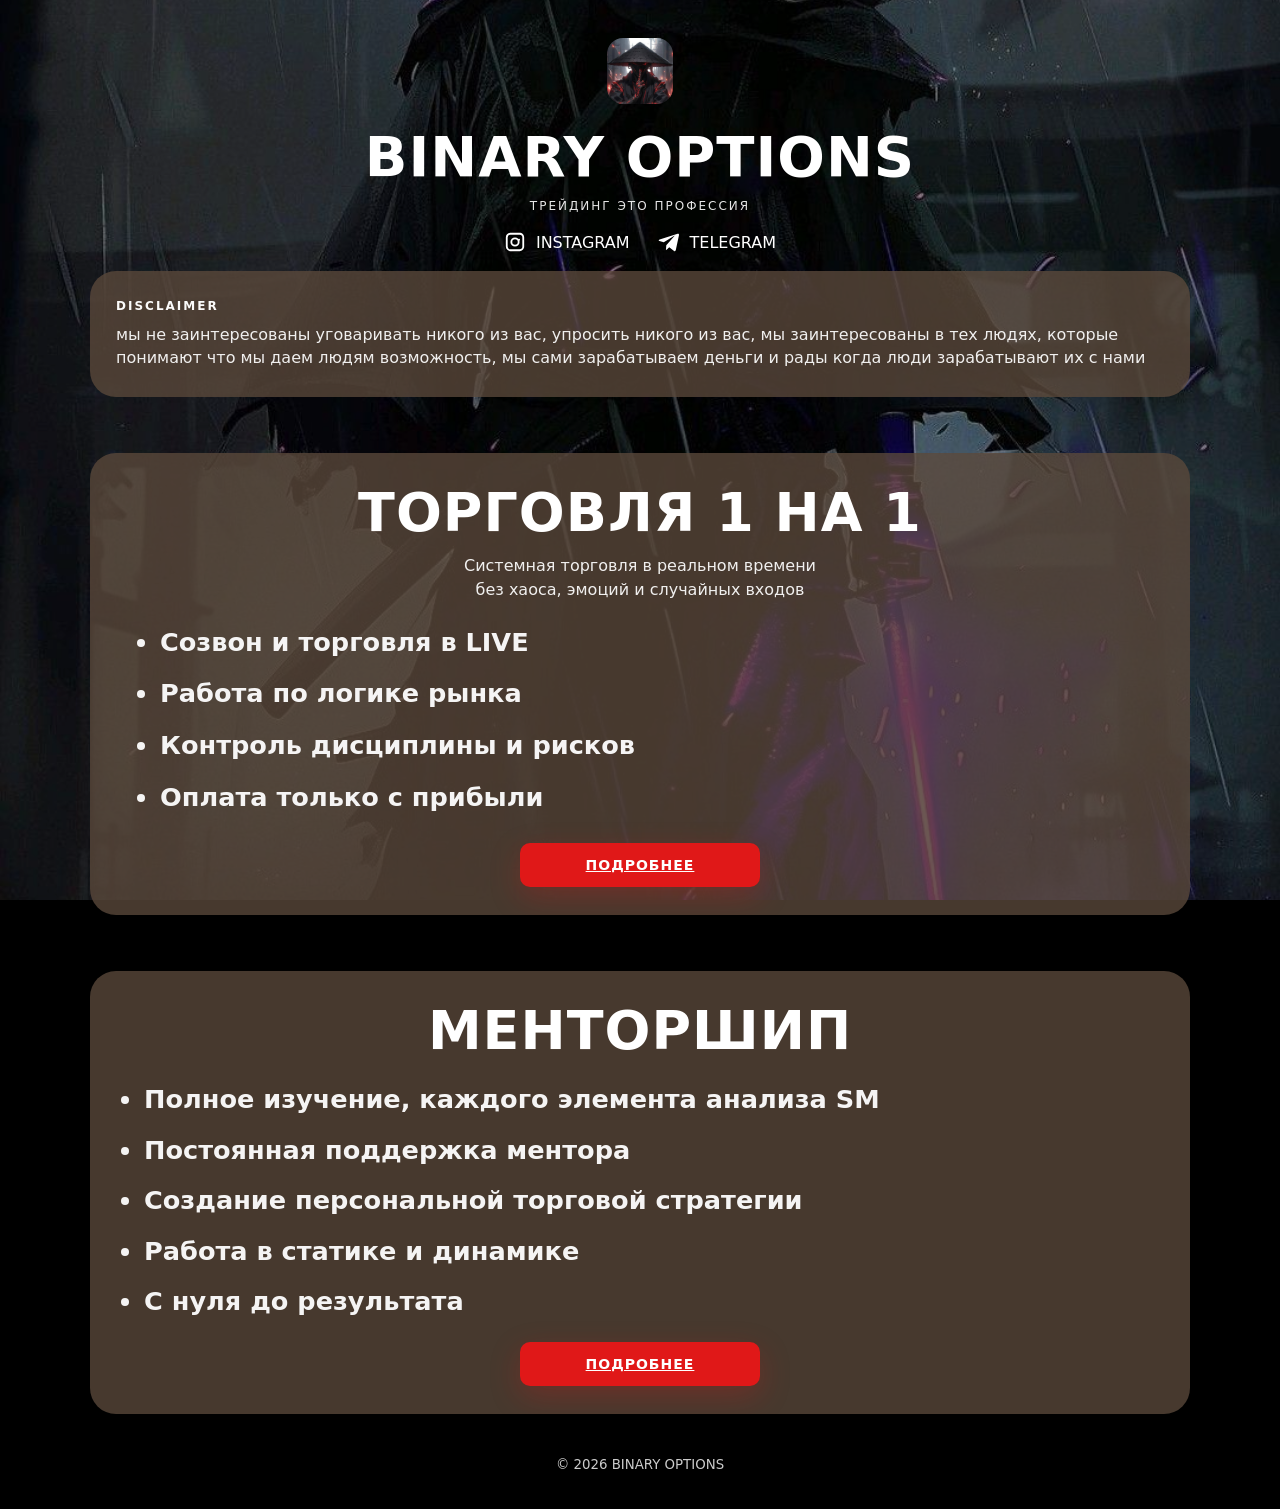
<file: index.html>
<!-- =========================
  index.html (UPDATED FULL)
  - Centered QUANTUM "Подробнее" button
  - Added carousel to DETAILS: CHAT
========================= -->
<!doctype html>
<html lang="uk">
  <head>
    <meta charset="UTF-8" />
    <meta name="viewport" content="width=device-width, initial-scale=1.0" />
    <title>BINARY OPTIONS</title>
    <meta name="description" content="SK-FX PREDATORS — трейдинг це професія" />
    <link rel="stylesheet" href="styles.css" />
  </head>

  <body>
    <header class="hero" id="top">
      <div class="hero__top">
        <img class="hero__logo" src="assets/logo.jpg" alt="SK-FX logo" />
        <h1 class="hero__title">BINARY OPTIONS</h1>
        <p class="hero__subtitle">ТРЕЙДИНГ ЭТО ПРОФЕССИЯ</p>

        <nav class="hero__links hero__links--social" aria-label="Social links">
          <a class="social-link" href="https://www.instagram.com/jeys.voker?igsh=M3Z0cDBpdm1xYWZh&utm_source=qr" target="_blank" rel="noopener">
            <img src="assets/icons/instagram.svg" alt="Instagram" />
            <span>INSTAGRAM</span>
          </a>

          <a class="social-link" href="https://t.me/+e7nj0_Sm2uExZWIy" target="_blank" rel="noopener">
            <img src="assets/icons/telegram.svg" alt="Telegram" />
            <span>TELEGRAM</span>
          </a>
        </nav>
      </div>

      <!-- DISCLAIMER -->
      <section class="card card--disclaimer" aria-label="Disclaimer">
        <div class="card__body">
          <div class="card__kicker">DISCLAIMER</div>
          <p class="card__text">
            мы не заинтересованы уговаривать никого из вас, упросить никого из вас, мы заинтересованы в тех людях,
            которые понимают что мы даем людям возможность, мы сами зарабатываем деньги и рады когда люди зарабатывают их с нами
          </p>
        </div>
      </section>
    </header>

    <main class="page">
      <!-- HOME -->
      <section class="section" id="home" aria-label="Головна">
        <!-- 2) LIVE ТОРГОВЛЯ 1 НА 1 -->
        <article class="card card--big card--live" aria-label="LIVE Торговля 1 на 1">
          <div class="card__body">
            <h2 class="card__title">ТОРГОВЛЯ 1 НА 1</h2>

            <p class="card__text">
              Системная торговля в реальном времени<br />
              без хаоса, эмоций и случайных входов
            </p>

            <ul class="bullets">
              <li>Созвон и торговля в LIVE</li>
              <li>Работа по логике рынка</li>
              <li>Контроль дисциплины и рисков</li>
              <li>Оплата только с прибыли</li>
            </ul>

            <div class="cta-row cta-row--center">
              <a class="btn btn--primary" href="details-live.html">Подробнее</a>
            </div>
          </div>
        </article>

        <!-- 3) Менторшип -->
<article class="card card--big card--mentor" aria-label="Менторшип">
          <div class="card__body">
            <h2 class="card__title">МЕНТОРШИП</h2>

            <ul class="bullets">
              <li>Полное изучение, каждого элемента анализа SM</li>
              <li>Постоянная поддержка ментора</li>
              <li>Создание персональной торговой стратегии</li>
              <li>Работа в статике и динамике</li>
              <li>С нуля до результата</li>
            </ul>

            <div class="cta-row cta-row--center">
              <a class="btn btn--primary" href="details-mentor.html">Подробнее</a>
            </div>
          </div>
        </article>

</section>

      <!-- Details were moved to separate pages: details-chat.html, details-mentor.html, details-quantum.html -->

      <footer class="footer">
        <small>© <span id="year"></span> BINARY OPTIONS</small>
      </footer>
    </main>

    <script src="script.js"></script>
  </body>
</html>
</file>
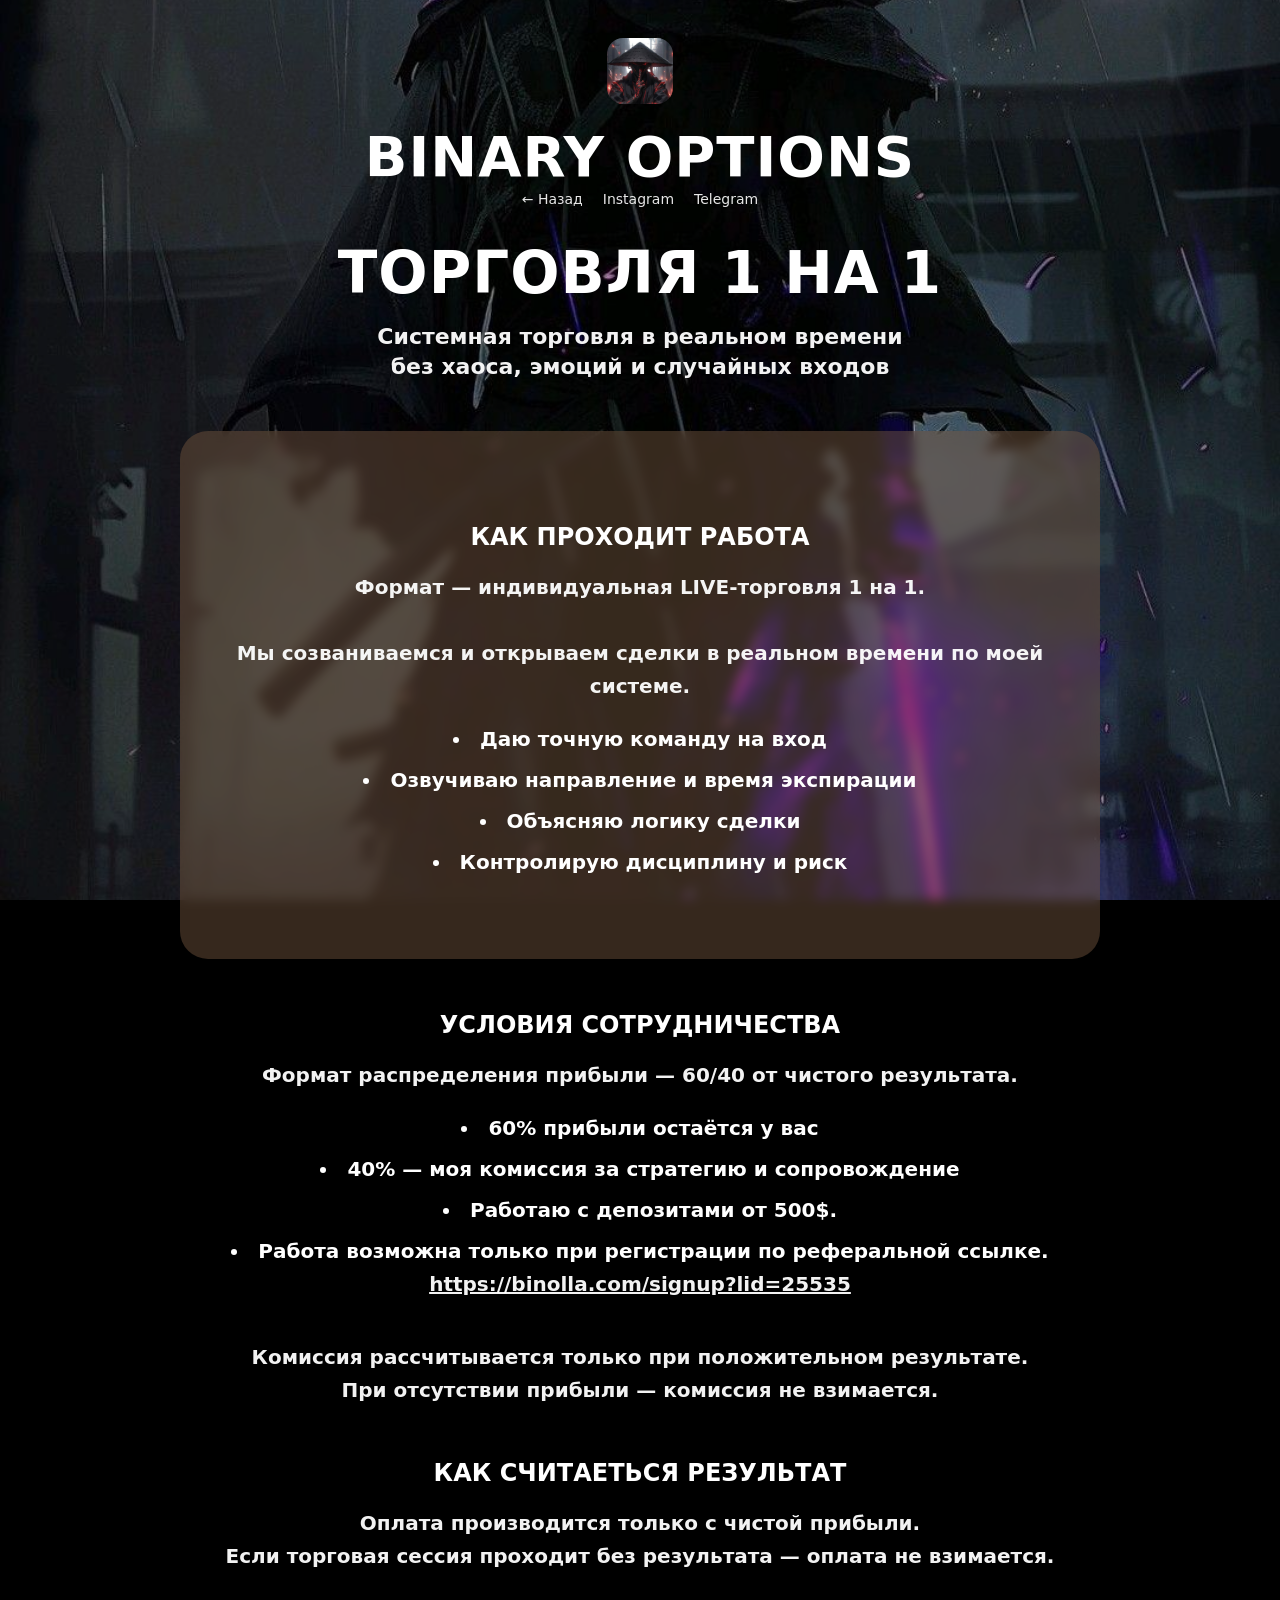
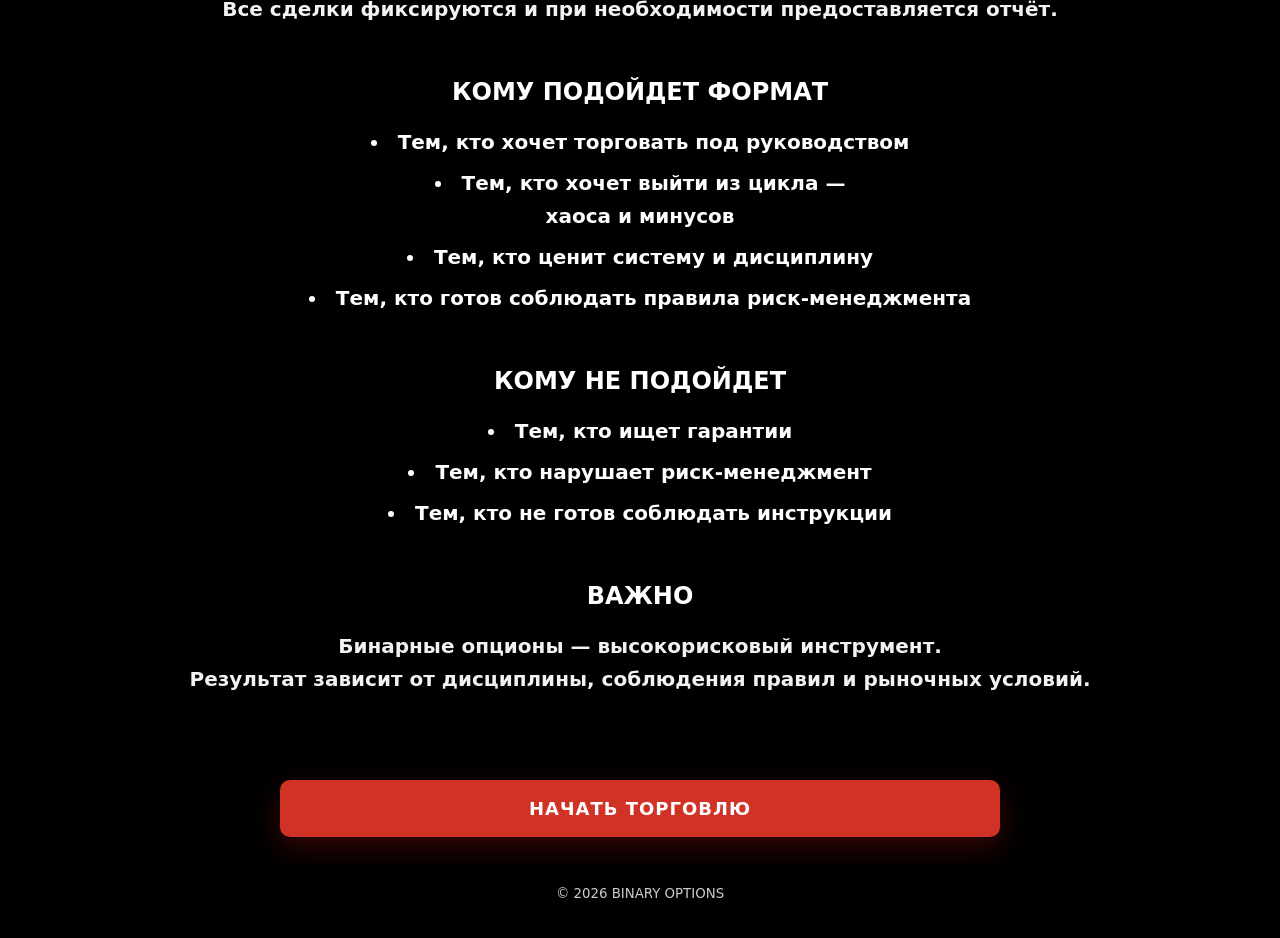
<file: details-live.html>
<!doctype html>
<html lang="uk">
  <head>
    <meta charset="UTF-8" />
    <meta name="viewport" content="width=device-width, initial-scale=1.0" />
    <title>LIVE ТОРГОВЛЯ 1 НА 1 — BINARY OPTIONS</title>
    <meta name="description" content="SK-FX PREDATORS — LIVE торговля 1 на 1" />
    <link rel="stylesheet" href="styles.css" />
  </head>

  <body>
    <header class="hero hero--detail-tight" id="top">
      <!-- Match the header layout of the Mentor page -->
      <div class="hero__top">
        <img class="hero__logo" src="assets/logo.jpg" alt="SK-FX logo" />
        <h1 class="hero__title">BINARY OPTIONS</h1>

        <nav class="hero__links" aria-label="Navigation links">
          <a class="link" href="index.html#home">← Назад</a>
          <a
            class="link"
            href="https://www.instagram.com/jeys.voker?igsh=M3Z0cDBpdm1xYWZh&utm_source=qr"
            target="_blank"
            rel="noopener"
            >Instagram</a
          >
          <a class="link" href="https://t.me/+e7nj0_Sm2uExZWIy" target="_blank" rel="noopener">Telegram</a>
        </nav>
      </div>
    </header>

    <main class="page page--detail-tight">
      <section class="section" aria-label="Деталі: LIVE торговля 1 на 1">
        <article class="card card--live card--big card--transparent">
          <div class="card__body card__body--center">
            <h2 class="screen-title">ТОРГОВЛЯ 1 НА 1</h2>

            <p class="screen-subtitle">
              Системная торговля в реальном времени<br />
              без хаоса, эмоций и случайных входов
            </p>

            <div class="details-box" aria-label="Как проходит работа">
              <h3 class="details-h nowrap">КАК ПРОХОДИТ РАБОТА</h3>
              <p class="details-text">
                Формат — индивидуальная LIVE-торговля 1 на 1.<br /><br />
                Мы созваниваемся и открываем сделки в реальном времени по моей системе.
              </p>
              <ul class="plain-list">
                <li class="nowrap">Даю точную команду на вход</li>
                <li>Озвучиваю направление и время экспирации</li>
                <li>Объясняю логику сделки</li>
                <li class="nowrap">Контролирую дисциплину и риск</li>
              </ul>
            </div>

            <hr class="details-hr" />

            <h3 class="details-h">УСЛОВИЯ СОТРУДНИЧЕСТВА</h3>
            <p class="details-text">
              Формат распределения прибыли — 60/40 от чистого результата.
            </p>
            <ul class="plain-list">
              <li>60% прибыли остаётся у вас</li>
              <li>40% — моя комиссия за стратегию и сопровождение</li>
              <li>Работаю с депозитами от 500$.</li>
              <li>
                Работа возможна только при регистрации по реферальной ссылке.
                <a href="https://binolla.com/signup?lid=25535" target="_blank" rel="noopener">https://binolla.com/signup?lid=25535</a>
              </li>
            </ul>
            <p class="details-text">
              Комиссия рассчитывается только при положительном результате.<br />
              При отсутствии прибыли — комиссия не взимается.
            </p>

            <hr class="details-hr" />

            <h3 class="details-h">КАК СЧИТАЕТЬСЯ РЕЗУЛЬТАТ</h3>
            <p class="details-text">
              Оплата производится только с чистой прибыли.<br />
              Если торговая сессия проходит без результата — оплата не взимается.
            </p>
            <p class="details-text">
              Все сделки фиксируются и при необходимости предоставляется отчёт.
            </p>

            <hr class="details-hr" />

            <h3 class="details-h">КОМУ ПОДОЙДЕТ ФОРМАТ</h3>
            <ul class="plain-list">
              <li>Тем, кто хочет торговать под руководством</li>
              <li>Тем, кто хочет выйти из цикла —<br />
                хаоса и минусов</li>
              <li>Тем, кто ценит систему и дисциплину</li>
              <li>Тем, кто готов соблюдать правила риск-менеджмента</li>
            </ul>

            <hr class="details-hr" />

            <h3 class="details-h">КОМУ НЕ ПОДОЙДЕТ</h3>
            <ul class="plain-list">
              <li>Тем, кто ищет гарантии</li>
              <li>Тем, кто нарушает риск-менеджмент</li>
              <li>Тем, кто не готов соблюдать инструкции</li>
            </ul>

            <hr class="details-hr" />

            <h3 class="details-h">ВАЖНО</h3>
            <p class="details-text">
              Бинарные опционы — высокорисковый инструмент.<br />
              Результат зависит от дисциплины, соблюдения правил и рыночных условий.
            </p>

          
            <div class="cta-row cta-row--split">
              <a class="btn btn--primary btn--join" href="https://t.me/AnastasiyaMilti" target="_blank" rel="noopener">НАЧАТЬ ТОРГОВЛЮ</a>
            </div>

          </div>
        </article>
      </section>

      <footer class="footer">
        <small>© <span id="year"></span> BINARY OPTIONS</small>
      </footer>
    </main>

    <script src="script.js"></script>
  </body>
</html>
</file>
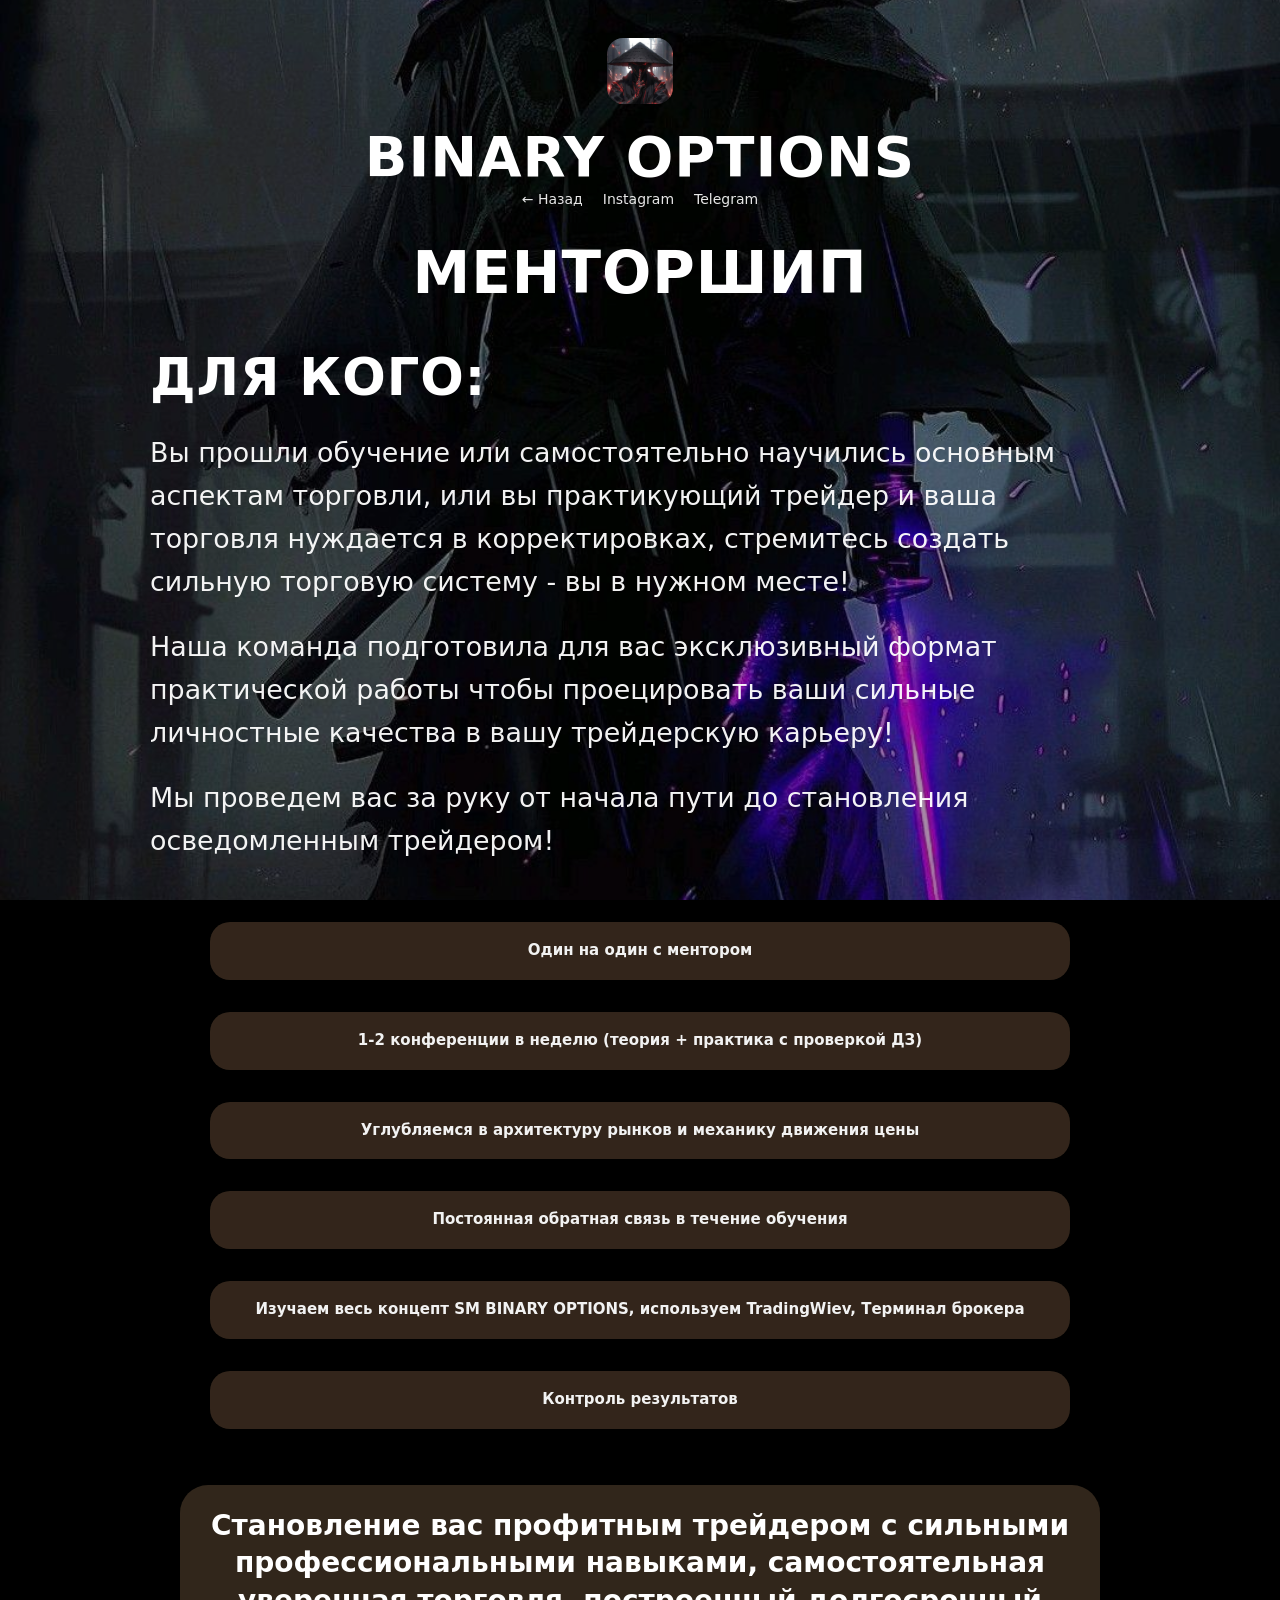
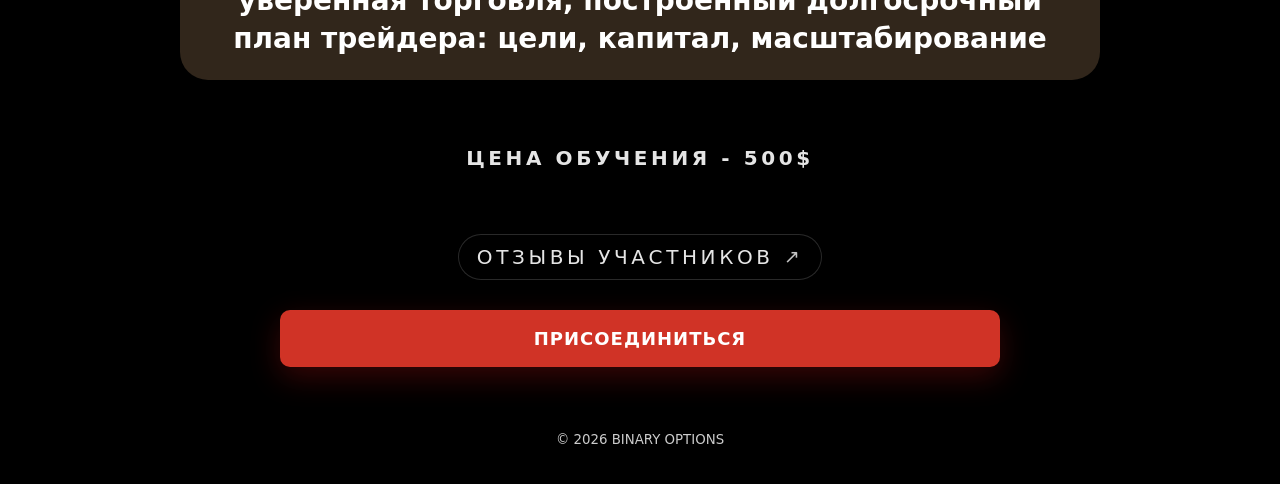
<file: details-mentor.html>
<!doctype html>
<html lang="uk">
  <head>
    <meta charset="UTF-8" />
    <meta name="viewport" content="width=device-width, initial-scale=1.0" />
    <title>МЕНТОРШИП — BINARY OPTIONS</title>
    <meta name="description" content="SK-FX PREDATORS — Менторшип" />
    <link rel="stylesheet" href="styles.css" />
  </head>

  <body>
    <header class="hero hero--detail-tight" id="top">
      <div class="hero__top">
        <img class="hero__logo" src="assets/logo.jpg" alt="SK-FX logo" />
        <h1 class="hero__title">BINARY OPTIONS</h1>

        <nav class="hero__links" aria-label="Navigation links">
          <a class="link" href="index.html#home">← Назад</a>
          <a class="link" href="https://www.instagram.com/jeys.voker?igsh=M3Z0cDBpdm1xYWZh&utm_source=qr" target="_blank" rel="noopener">Instagram</a>
          <a class="link" href="https://t.me/+e7nj0_Sm2uExZWIy" target="_blank" rel="noopener">Telegram</a>
        </nav>
      </div>
    </header>

    <main class="page page--detail-tight">
      <section class="section" aria-label="Деталі: Менторшип">
        <article class="card card--big card--transparent">
          <div class="card__body card__body--center">
            <h2 class="screen-title screen-title--mentor">МЕНТОРШИП</h2>

            <h3 class="q-head">ДЛЯ КОГО:</h3>
            <p class="q-paragraph">
              Вы прошли обучение или самостоятельно научились основным аспектам торговли, или вы
              практикующий трейдер и ваша торговля нуждается в корректировках, стремитесь создать
              сильную торговую систему - вы в нужном месте!
            </p>

            <p class="q-paragraph">
              Наша команда подготовила для вас эксклюзивный формат практической работы чтобы
              проецировать ваши сильные личностные качества в вашу трейдерскую карьеру!
            </p>

            <p class="q-paragraph">
              Мы проведем вас за руку от начала пути до становления осведомленным трейдером!
            </p>

            <div class="stack stack--loose">
              <div class="pill pill--center pill--wide">Один на один с ментором</div>

              <div class="pill pill--center pill--wide">
                1-2 конференции в неделю (теория + практика с проверкой ДЗ)<br />
              </div>

              <div class="pill pill--center pill--wide">
                Углубляемся в архитектуру рынков и механику движения цены<br />
              </div>

              <div class="pill pill--center pill--wide">
                Постоянная обратная связь в течение обучения<br />
              </div>

              <div class="pill pill--center pill--wide">
                Изучаем весь концепт SM BINARY OPTIONS, используем TradingWiev, Терминал брокера<br />
              </div>

              <div class="pill pill--center pill--wide">Контроль результатов</div>
            </div>

            <div class="big-block">
              Становление вас профитным трейдером с сильными профессиональными навыками, самостоятельная уверенная торговля, построенный долгосрочный план трейдера: цели, капитал, масштабирование<br />
            </div>

            
            <div class="reviews-title reviews-title--link price-block">
              ЦЕНА ОБУЧЕНИЯ - 500$
            </div>

            <div class="reviews-block">
            <a
              class="reviews-title reviews-title--link"
              href="https://t.me/reviews_binary"
              target="_blank"
              rel="noopener"
              aria-label="Перейти в Telegram-канал з відгуками"
            >
              ОТЗЫВЫ УЧАСТНИКОВ
              <span class="reviews-title__icon" aria-hidden="true">↗</span>
            </a>

              

            <div class="cta-row cta-row--split">
              <a class="btn btn--primary btn--join" href="https://t.me/AnastasiyaMilti" target="_blank" rel="noopener">ПРИСОЕДИНИТЬСЯ</a>
            </div>
          </div>
        </article>
      </section>

      <footer class="footer">
        <small>© <span id="year"></span> BINARY OPTIONS</small>
      </footer>
    </main>

    <script src="script.js"></script>
  </body>
</html>
</file>
<file: styles.css>
/* =========================
  styles.css (UPDATED FULL)
  - Kept your existing styles
  - Added QUANTUM home card + QUANTUM details styles
  - Added cta-row--left
========================= */

/* -----------------------------
   Base
------------------------------ */
* { box-sizing: border-box; }
html, body { height: 100%; }
body {
  margin: 0;
  font-family: system-ui, -apple-system, Segoe UI, Roboto, Arial, sans-serif;
  color: #fff;
  background: #000;
  overflow-x: hidden;
}

/* Background image + dim overlay */
body::before{
  content:"";
  position: fixed;
  inset: 0;
  background: url("assets/bg.jpg") center/cover no-repeat;
  z-index: -2;
}
body::after{
  content:"";
  position: fixed;
  inset: 0;
  background: rgba(0,0,0,0.35); /* затемнення */
  z-index: -1;
}

/* -----------------------------
   Layout
------------------------------ */
.page{
  padding: 18px 16px 28px;
}

.section{
  max-width: 1100px;
  margin: 0 auto;
}

.hero{
  padding: 28px 16px 0;
}

.hero__top{
  max-width: 1100px;
  margin: 0 auto;
  text-align: center;
  padding-top: 10px;
}

.hero__logo{
  width: 66px;
  height: 66px;
  border-radius: 16px;
  object-fit: cover;
  margin-bottom: 10px;
}

.hero__title{
  margin: 6px 0 0;
  font-size: clamp(32px, 5vw, 56px);
  font-weight: 800;
  letter-spacing: 1px;
}

.hero__subtitle{
  margin: 10px 0 14px;
  opacity: 0.9;
  letter-spacing: 2px;
  font-size: 12px;
}

.hero__links{
  display: inline-flex;
  gap: 20px;
  justify-content: center;
  align-items: center;
  margin-bottom: 8px;
}

/* Detail pages: add more space between the nav row and the card title,
   to match the spacing between the brown pills/frames in the content. */
.hero__links:not(.hero__links--social){
  margin-bottom: 38px;
}

/* Tight detail header/content spacing (LIVE + MENTOR pages)
   - Make the gap under "Назад / Instagram / Telegram" match the gap between the brown blocks. */
.hero--detail-tight .hero__links{
  margin-bottom: 32px;
}

.page--detail-tight{
  padding-top: 0;
}

.page--detail-tight .card{
  margin-top: 0;
}

.page--detail-tight .card__body{
  padding-top: 0;
}

.page--detail-tight .screen-title{
  margin-top: 0;
}

.link{
  color: rgba(255,255,255,0.9);
  text-decoration: none;
  font-size: 14px;
}
.link:hover{ text-decoration: underline; }

/* -----------------------------
   Cards
------------------------------ */
.card{
  background: rgba(92, 74, 60, 0.78);
  border-radius: 26px;
  overflow: hidden;
  margin: 16px auto;
}

.card--big{
  width: 100%;
  padding: 0;
}

.card__body{
  padding: 28px 26px;
}

.card__body--center{
  text-align: center;
}

.card__kicker{
  font-size: 12px;
  letter-spacing: 2px;
  opacity: 0.85;
  margin-bottom: 10px;
  text-transform: uppercase;
}

/* DISCLAIMER title: slightly bolder so it's readable */
.card--disclaimer .card__kicker{
  font-weight: 750;
  opacity: 0.98;
}

.card__title{
  margin: 0;
  font-weight: 900;
  font-size: clamp(30px, 4.6vw, 54px);
  letter-spacing: 1px;
}

.card__lead{
  margin: 10px 0 10px;
  opacity: 0.92;
}

.card__text{
  margin: 10px 0 0;
  opacity: 0.92;
  line-height: 1.45;
}

/* Home (LIVE 1:1) subtitle: keep exactly 2 lines on phones (one line per <br>) */
@media (max-width: 420px){
  #home .card--live .card__text{
    font-size: 14px;
    line-height: 1.35;
  }
}

.card__text--center{
  max-width: 720px;
  margin-left: auto;
  margin-right: auto;
}

.card--disclaimer{
  max-width: 1100px;
}

.card--mentor .card__body{
  text-align: center;
}

/* -----------------------------
   Bullets (mentor card on home)
------------------------------ */
.bullets{
  list-style: none;
  padding: 0;
  margin: 18px auto 0;
  max-width: 900px;
  text-align: center;
  line-height: 1.55;
  font-size: clamp(16px, 2vw, 26px);
  font-weight: 650;
  opacity: 0.95;
}
.bullets li{
  margin: 10px 0;
}
.bullets li::before{
  content: "• ";
}

/* -----------------------------
   QUANTUM (HOME card)
------------------------------ */
.card--quantum .card__body{
  text-align: left;
}

.quantum__title{
  margin: 0;
  font-weight: 900;
  font-size: clamp(34px, 5vw, 66px);
  letter-spacing: 1px;
  text-align: center;
}

.quantum__subtitle{
  margin: 10px 0 18px;
  opacity: 0.92;
  text-align: left;
  font-size: clamp(18px, 2.2vw, 28px);
  font-weight: 650;
}

.quantum__list{
  list-style: none;
  padding: 0;
  margin: 0;
  font-size: clamp(16px, 2vw, 26px);
  font-weight: 650;
  line-height: 1.55;
  opacity: 0.95;
}

.quantum__list li{
  margin: 10px 0;
  display: flex;
  gap: 10px;
}
.quantum__list li::before{
  content: "■";
  opacity: 0.9;
  flex: 0 0 auto;
  transform: translateY(2px);
}

/* -----------------------------
   Pills / Stack (details)
------------------------------ */
.stack{
  display: grid;
  gap: 14px;
  margin-top: 18px;
}

.stack--loose{
  gap: 16px;
}

.pill{
  background: rgba(0,0,0,0.45);
  border-radius: 22px;
  padding: 18px 18px;
  line-height: 1.35;
  text-align: center;
  opacity: 0.95;
}

.pill--wide{
  width: min(860px, 100%);
  margin: 0 auto;
  font-size: clamp(18px, 2.2vw, 26px);
  font-weight: 650;
}

.pill--center{
  text-align: center;
}

/* -----------------------------
   Big separation blocks (mentor details)
------------------------------ */
.big-block{
  width: min(920px, 100%);
  margin: 18px auto 0;
  padding: 22px 18px;
  background: rgba(0,0,0,0.45);
  border-radius: 26px;
  font-size: clamp(18px, 2.2vw, 28px);
  line-height: 1.35;
  font-weight: 650;
}

.reviews-block{
  width: min(920px, 100%);
  margin: 18px auto 0;
  padding: 18px 16px 16px;
  border-radius: 26px;
  background: rgba(0,0,0,0.18);
}

.reviews-title{
  font-size: 20px;
  letter-spacing: 1px;
  opacity: 0.9;
  margin: 6px 0 12px;
  text-transform: uppercase;
}

/* QUANTUM: make reviews title boxed like screenshot */
.reviews-title--boxed{
  display: inline-block;
  padding: 10px 16px;
  border: 2px solid rgba(255,255,255,0.8);
  border-radius: 0;
  opacity: 0.95;
}

/* QUANTUM: slightly lighter reviews area */
.reviews-block--lite{
  background: rgba(0,0,0,0.10);
}

/* -----------------------------
   Story carousel
------------------------------ */
.story{
  position: relative;
  width: 100%;
}

.story__viewport{
  width: 100%;
  overflow: hidden;
  border-radius: 18px;
  background: rgba(0,0,0,0.35);
}

.story__track{
  display: flex;
  gap: 0;
  transition: transform 300ms ease;
  will-change: transform;
}

.story__slide{
  min-width: 100%;
  height: 380px;
  object-fit: contain;
  background: rgba(0,0,0,0.55);
}

.story__nav{
  position: absolute;
  top: 50%;
  transform: translateY(-50%);
  border: 0;
  width: 44px;
  height: 44px;
  border-radius: 999px;
  background: rgba(0,0,0,0.45);
  color: #fff;
  font-size: 26px;
  cursor: pointer;
  z-index: 2;
}
.story__nav:hover{ background: rgba(0,0,0,0.6); }
.story__nav--prev{ left: 10px; }
.story__nav--next{ right: 10px; }

.story__dots{
  display: flex;
  justify-content: center;
  gap: 8px;
  margin-top: 10px;
}
.story__dot{
  width: 8px;
  height: 8px;
  border-radius: 999px;
  background: rgba(255,255,255,0.35);
}
.story__dot.is-active{
  background: rgba(255,255,255,0.95);
}

/* -----------------------------
   Buttons / CTA
------------------------------ */
.cta-row{
  display: flex;
  justify-content: center;
  margin-top: 18px;
  gap: 12px;
  flex-wrap: wrap;
}

.cta-row--center{
  justify-content: center;
}

.cta-row--split{
  justify-content: center;
  gap: 14px;
}

/* NEW: left aligned CTA row (Quantum home screenshot button on left) */
.cta-row--left{
  justify-content: flex-start;
}

.btn{
  appearance: none;
  border: 0;
  cursor: pointer;
  padding: 14px 22px;
  border-radius: 10px;
  font-weight: 800;
  letter-spacing: 1px;
  text-transform: uppercase;
  font-size: 14px;
}

.btn--primary{
  background: #e01818;
  color: #fff;
  min-width: 240px;
  box-shadow: 0 10px 30px rgba(224, 24, 24, 0.25);
}
.btn--primary:hover{ filter: brightness(1.05); }

.btn--join{
  background: #d03326;
  color: #fff;
  text-decoration: none;
  display: inline-flex;
  align-items: center;
  justify-content: center;
  min-width: min(720px, 92vw);
  padding: 18px 22px;
  border-radius: 10px;
  font-size: 18px;
}

.btn--ghost{
  background: rgba(0,0,0,0.45);
  color: rgba(255,255,255,0.95);
  min-width: 160px;
  padding: 18px 22px;
  border-radius: 22px;
}

.btn[disabled]{
  opacity: 0.5;
  cursor: not-allowed;
  filter: grayscale(0.4);
}

/* -----------------------------
   Titles inside details (mobile-like)
------------------------------ */
.screen-title{
  margin: 6px 0 10px;
  font-size: clamp(34px, 5vw, 58px);
  font-weight: 900;
  letter-spacing: 1px;
}

/* QUANTUM: bigger/wider title like screenshot */
.screen-title--wide{
  font-size: clamp(44px, 7vw, 86px);
  letter-spacing: 2px;
  margin-top: 2px;
}

.screen-title--result{
  font-size: clamp(36px, 6vw, 78px);
  letter-spacing: 2px;
  margin-top: 26px;
}

/* -----------------------------
   QUANTUM DETAILS
------------------------------ */
.card--quantum-details{
  background: rgba(0,0,0,0.10); /* closer to screenshot "text on bg" */
}

.quantum-top__subtitle{
  margin: 0 0 16px;
  font-size: clamp(18px, 2.2vw, 30px);
  font-weight: 650;
  opacity: 0.95;
}

.quantum-top__stats{
  width: min(980px, 100%);
  margin: 0 auto 26px;
  display: grid;
  gap: 14px;
  font-size: clamp(18px, 2.3vw, 30px);
  font-weight: 650;
  line-height: 1.25;
}

.q-head{
  width: min(980px, 100%);
  margin: 22px auto 10px;
  text-align: left;
  font-size: clamp(28px, 4vw, 56px);
  font-weight: 900;
  letter-spacing: 1px;
}

.q-head--center{
  text-align: center;
}

.q-head--big{
  margin-top: 28px;
}

.q-paragraph{
  width: min(980px, 100%);
  margin: 0 auto 18px;
  text-align: left;
  font-size: clamp(18px, 2.1vw, 28px);
  line-height: 1.35;
  opacity: 0.95;
}

.q-format{
  width: min(980px, 100%);
  margin: 12px auto 24px;
  display: grid;
  gap: 14px;
}

.q-item{
  background: rgba(92, 74, 60, 0.78);
  border-radius: 22px;
  padding: 18px 18px;
  font-size: clamp(18px, 2.1vw, 28px);
  font-weight: 650;
  line-height: 1.25;
  text-align: left;
}

.q-includes{
  width: min(980px, 100%);
  margin: 0 auto 22px;
  display: grid;
  gap: 14px;
  font-size: clamp(18px, 2.1vw, 28px);
  font-weight: 650;
  line-height: 1.35;
  text-align: center; /* screenshot is centered */
}

.q-result{
  width: min(820px, 100%);
  margin: 8px auto 8px;
  background: rgba(92, 74, 60, 0.78);
  border-radius: 26px;
  padding: 22px 20px;
  font-size: clamp(18px, 2.1vw, 28px);
  font-weight: 650;
  line-height: 1.35;
  text-align: center;
}

/* -----------------------------
   Footer
------------------------------ */
.footer{
  text-align: center;
  opacity: 0.8;
  margin-top: 18px;
  padding-bottom: 8px;
}

/* -----------------------------
   Helpers
------------------------------ */
.is-hidden{ display: none !important; }

/* Spacing between cards so they do not overlap visually */
#home .card{
  margin: 22px auto;
}

/* Responsive tweaks */
@media (max-width: 560px){
  .card__body{ padding: 22px 18px; }
  .btn--primary{ min-width: 210px; }
  .story__slide{ height: 320px; }
  .q-item{ text-align: left; }
  .quantum__list li{ align-items: flex-start; }
}

.card--quantum .quantum-cta{
  display: flex;
  justify-content: center;
  margin-top: 18px;
}

/* Center text inside the QUANTUM "Подробнее" button */
.card--quantum a.btn{
  display: flex;
  align-items: center;
  justify-content: center;
  text-align: center;
  padding-left: 0;   /* прибираємо можливий зсув */
  padding-right: 0;  /* прибираємо можливий зсув */
}

.hero__links--social{
  display: flex;
  gap: 28px;
  justify-content: center;
  margin-top: 18px;
  /* Keep a bit more air under social links on the home header */
  margin-bottom: 18px;
}

.social-link{
  display: flex;
  align-items: center;
  gap: 10px;
  color: #fff;
  text-decoration: none;
  font-weight: 500;
  transition: opacity .2s ease, transform .2s ease;
}

.social-link img{
  width: 22px;
  height: 22px;
  display: block;
}

.social-link:hover{
  opacity: 0.8;
  transform: translateY(-1px);
}

/* Clickable "ОТЗЫВЫ УЧЕНИКОВ" title */
.reviews-title--link{
  display: inline-flex;
  align-items: center;
  justify-content: center;
  gap: 10px;

  text-decoration: none;
  color: #fff;

  padding: 10px 18px;
  border-radius: 999px;

  /* glass + subtle border */
  background: rgba(0,0,0,.30);
  border: 1px solid rgba(255,255,255,.18);
  backdrop-filter: blur(10px);

  letter-spacing: .18em;
  text-transform: uppercase;

  transition: transform .18s ease, opacity .18s ease, border-color .18s ease, background .18s ease;
}

.reviews-title__icon{
  font-size: 0.95em;
  opacity: .85;
  transform: translateY(-1px);
}

.reviews-title--link:hover{
  transform: translateY(-1px);
  border-color: rgba(255,255,255,.35);
  background: rgba(0,0,0,.40);
}

.reviews-title--link:active{
  transform: translateY(0px);
  opacity: .92;
}

.reviews-title--link:focus-visible{
  outline: 2px solid rgba(255,255,255,.55);
  outline-offset: 4px;
}

/* MENTORSHIP: bullets left, while the card can stay centered */
.card--mentor .bullets{
  text-align: left;        /* головне */
  max-width: 720px;        /* щоб не тягнулося на всю ширину */
  margin: 18px auto 22px;  /* сам список по центру карточки */
  padding-left: 28px;      /* відступ під маркери */
}

/* якщо в тебе глобально li центряться або мають margin-auto */
.card--mentor .bullets li{
  text-align: left;
  margin: 0 0 12px 0;
  line-height: 1.5;
}

/* MENTORSHIP: real left bullets (no centered-looking text) */
.card--mentor .bullets{
  list-style: disc;              /* повертаємо нормальні маркери */
  list-style-position: outside;
  text-align: left;
  max-width: 820px;              /* трохи ширше, щоб не ламало рядки дивно */
  margin: 18px auto 22px;
  padding-left: 44px;            /* відступ під маркер + текст */
}

/* прибираємо штучну крапку "• " саме в mentor */
.card--mentor .bullets li::before{
  content: none !important;
}

.card--mentor .bullets li{
  margin: 10px 0;
  text-align: left;
}

.card--mentor .bullets{
  list-style: none;
  padding: 0;

  /* 🔥 головне тут */
  margin: 18px 0 22px;     /* було auto → тепер притиснуто вліво */
  max-width: 820px;

  text-align: left;
}

/* =========================
   MENTORSHIP: left list with bullets
========================= */
.card--mentor .bullets{
  list-style: disc;            /* ← повертаємо кружечки */
  list-style-position: outside;

  margin: 18px 0 22px;         /* ← притискаємо список вліво */
  padding-left: 28px;          /* ← місце під кружечки */

  max-width: 820px;
  text-align: left;
}

.card--mentor .bullets li{
  margin: 12px 0;
  text-align: left;
}

/* =========================
   CLOSED CHAT: bullets left only
========================= */
.card:not(.card--mentor):not(.card--quantum) .bullets{
  list-style: disc;
  list-style-position: outside;

  text-align: left;
  max-width: 820px;

  margin: 22px auto 26px;
  padding-left: 44px; /* відступ під кружечки */
}

.card:not(.card--mentor):not(.card--quantum) .bullets li{
  margin: 12px 0;
  text-align: left;
}

/* прибираємо штучні • якщо десь ще лишились */
.card:not(.card--mentor):not(.card--quantum) .bullets li::before{
  content: none !important;
}

/* CLOSED CHAT: bullets like mentor (left edge), but keep title/subtitle centered */
#home > .card:not(.card--mentor):not(.card--quantum) .bullets{
  list-style: disc;
  list-style-position: outside;

  text-align: left;
  max-width: none;        /* не обмежуємо ширину */
  width: 100%;            /* займає всю ширину карточки */

  margin: 22px 0 26px;    /* ВАЖЛИВО: без auto, щоб не центрувало */
  padding-left: 44px;     /* кружечки + відступ (як у mentor) */
}

/* прибираємо кастомний "• " (якщо десь лишився) */
#home > .card:not(.card--mentor):not(.card--quantum) .bullets li::before{
  content: none !important;
}

#home > .card:not(.card--mentor):not(.card--quantum) .bullets li{
  margin: 12px 0;
  text-align: left;
}

/* ===== FIX: "Закрытый чат" bullets як у "Менторшип" ===== */

/* 1) лишаємо заголовок/підзаголовок по центру */
#home .card.card--big:first-of-type .card__body--center{
  text-align: center;
}

/* 2) список зсуваємо вліво і робимо як у mentor */
#home .card.card--big:first-of-type .card__body--center .bullets{
  list-style: disc !important;
  list-style-position: outside;

  text-align: left !important;

  /* головне: прибираємо "центрування списку" */
  margin: 18px 0 22px !important;     /* БЕЗ auto */
  max-width: 820px !important;        /* як у mentor (можеш 720/820) */
  padding-left: 44px !important;      /* як у mentor */

  /* якщо десь є align/justify */
  display: block !important;
}

/* 3) прибираємо ваш кастомний маркер "• " (бо тепер нормальні кружечки) */
#home .card.card--big:first-of-type .card__body--center .bullets li::before{
  content: none !important;
}

/* 4) на всякий — текст кожного пункту точно зліва */
#home .card.card--big:first-of-type .card__body--center .bullets li{
  text-align: left !important;
}

/* QUANTUM: зробити маркери кружечками як у інших */
.quantum__list li::before{
  content: "•" !important;   /* було "■" */
  opacity: 0.95;
  transform: translateY(0);  /* щоб не було зсуву */
}

/* опційно: трохи нормальніший відступ між кружечком і текстом */
.quantum__list li{
  gap: 12px;
}

/* ===============================
   CHAT CARD — FORCE LEFT CONTENT
   (mobile friendly, like mentorship)
================================ */

/* прибираємо центр для тексту КРІМ заголовків */
.card[aria-label="Закритий чат"] .card__body{
  text-align: left;
}

/* заголовок і підзаголовок лишаємо по центру */
.card[aria-label="Закритий чат"] .card__title,
.card[aria-label="Закритий чат"] .card__text{
  text-align: center;
}

/* список — реально зліва */
.card[aria-label="Закритий чат"] .bullets{
  list-style: disc;
  list-style-position: outside;

  max-width: 100%;
  margin: 22px 0 26px;     /* ❗ без auto */
  padding-left: 48px;      /* ❗ сильний зсув вліво */

  text-align: left;
}

/* текст пунктів */
.card[aria-label="Закритий чат"] .bullets li{
  margin: 14px 0;
  font-size: clamp(16px, 4.2vw, 22px);
  line-height: 1.45;
}

/* на мобільному ще сильніше вліво */
@media (max-width: 560px){
  .card[aria-label="Закритий чат"] .bullets{
    padding-left: 36px;
  }
}

/* CHAT: subtitle left aligned */
.card[aria-label="Закритий чат"] .card__text{
  text-align: left;
  margin-left: 44px; /* такий самий зсув як у списків */
  margin-right: 0;
}

/* CHAT: stronger left alignment on mobile */
@media (max-width: 560px){
  .card[aria-label="Закритий чат"] .card__text{
    margin-left: 12px;   /* майже до лівого краю */
    margin-right: 0;
    text-align: left;
  }

  .card[aria-label="Закритий чат"] .bullets{
    margin-left: 12px;   /* щоб subtitle і список були в одній лінії */
  }
}

.section-label{
  text-align: center;
  font-size: clamp(18px, 3vw, 23px);
  font-weight: 700;
  letter-spacing: 0.08em; /* ⬅️ вужче, як у заголовків */
  text-transform: uppercase;
  opacity: 0.9;
  margin: 24px 0 20px;
  position: relative;
}

.section-label::after{
  content: "";
  display: block;
  width: 90px;
  height: 1px;
  background: rgba(255,255,255,0.35);
  margin: 10px auto 0;
}

.chat-intro {
  text-align: center;
  margin-bottom: 32px;
}

.chat-intro .card__text {
  opacity: 0.85;
}

.chat-benefits {
  background: rgba(60, 45, 35, 0.85);
  border-radius: 24px;
  padding: 24px;
}

/* DETAILS-CHAT: top area without brown card */
.chat-intro{
  max-width: 1100px;
  margin: 0 auto 18px;
  padding: 10px 16px 0;
  text-align: center;
}

.chat-intro__sub{
  margin: 6px 0 0;
  opacity: 0.9;
}

.chat-intro__desc{
  margin: 10px 0 0;
  opacity: 0.85;
}

/* "ВЫ ПОЛУЧАЕТЕ" look */
.section-label{
  margin: 24px 0 10px;
  font-weight: 800;
  letter-spacing: .18em; /* якщо завелике — зменш до .10em */
  text-transform: uppercase;
  opacity: 0.95;
  font-size: clamp(22px, 4vw, 44px);
}

.section-label__line{
  width: 220px;
  height: 2px;
  background: rgba(255,255,255,0.35);
  margin: 0 auto;
  border-radius: 2px;
}

/* brown card starts AFTER the label */
.card--chat-body{
  margin-top: 14px;
}

/* REMOVE LINE UNDER "ВЫ ПОЛУЧАЕТЕ" */
.section-label::after,
.section-label::before {
  content: none !important;
  display: none !important;
}

/* ================================
   Transparent cards (Chat & Mentorship)
================================ */

.card--transparent {
  background: transparent !important;
  box-shadow: none !important;
}

/* ================================
   Pills — brown background blocks
   (Chat & Mentorship)
================================ */

.pill {
  background: rgba(120, 90, 65, 0.45); /* коричневий фон */
  color: #ffffff;

  border-radius: 20px;
  padding: 18px 26px;
  margin-bottom: 16px;

  text-align: center;
  font-size: 15px;
  line-height: 1.45;

  backdrop-filter: blur(6px);
  -webkit-backdrop-filter: blur(6px);
}

/* Мобільна адаптація */
@media (max-width: 600px) {
  .pill {
    font-size: 14px;
    padding: 16px 18px;
    border-radius: 18px;
  }
}

/* =========================
   QUANTUM — same brown as Chat & Mentorship
   ========================= */

/* Формат работы */
.card--quantum-details .q-item {
  background: rgba(120, 90, 65, 0.45); /* коричневий фон */
  border-radius: 28px;
  padding: 18px 24px;
  margin-bottom: 14px;
}

/* Что входит */
.card--quantum-details .q-includes > div {
  background: rgba(120, 90, 65, 0.45); /* коричневий фон */
  border-radius: 28px;
  padding: 18px 24px;
  margin-bottom: 14px;
}

/* Результат */
.card--quantum-details .q-result {
  background: rgba(120, 90, 65, 0.45); /* коричневий фон */
  border-radius: 28px;
  padding: 22px 26px;
}

/* Mentor — make big-block same brown as pills */
.card--transparent .big-block {
  background: rgba(110, 85, 60, 0.45); /* той самий коричневий */
  border-radius: 28px;
  padding: 22px 26px;
  color: #fff;
  text-align: center;
}


/* Utility: keep specific text on one line */
.nowrap{ white-space: nowrap; }
/* Force reviews button text to stay in one line */
.reviews-title {
  white-space: nowrap;
}

@media (max-width: 480px) {
  .reviews-title {
    font-size: 14px;
    letter-spacing: 0.04em;
  }

  /* LIVE details: keep selected lines in one row on phones */
  .details-h.nowrap{ font-size: 16px; letter-spacing: 0.02em; }
  .plain-list li.nowrap{ font-size: 14px; }
}

.big-block {
  margin-top: 40px;    /* відступ від верхніх фраз */
  margin-bottom: 50px; /* відступ до відгуків */
}

.screen-title {
  margin-bottom: 50px;
}

.quantum-top__subtitle {
  margin-top: 6px;   /* було більше */
  margin-bottom: 50px;
}

.quantum-top__stats {
  text-align: left;
  align-items: flex-start;
  max-width: 950px;
  margin: 0 auto 40px auto; /* по центру блок, але текст зліва */
}

.quantum-top__stats div {
  margin-bottom: 10px;
}

.q-head {
  margin-bottom: 24px;
}

.q-paragraph {
  margin-bottom: 22px;
  line-height: 1.6;
}

.q-head--center {
  margin-top: 40px;   /* головний відступ */
}

/* QUANTUM — убрать коричневый фон только в блоке "Что входит ?" */
.q-includes > div {
  background: transparent !important;
  box-shadow: none !important;
  border-radius: 0 !important;
  padding: 0 !important;
}

/* QUANTUM — отступ между результатом и кнопкой "Отзывы учеников" */
.q-result {
  margin-bottom: 48px;
}

/* QUANTUM — отступ между статистикой и блоком "ДЛЯ КОГО" */
.quantum-top__stats {
  margin-bottom: 75px;
}

/* Відстань МІЖ трьома карточками на головній */
#home {
  display: flex;
  flex-direction: column;
  gap: 12px; /* змінюй як треба: 60/80/100/120 */
}


/* -----------------------------
   LIVE 1:1 details helpers
------------------------------ */
.card--live .card__body{
  text-align: center;
}

.screen-subtitle{
  margin: 10px auto 6px;
  width: min(920px, 100%);
  font-size: clamp(16px, 2vw, 22px);
  line-height: 1.35;
  font-weight: 700;
  opacity: 0.95;
}

/* On phones the two-line subtitle was wrapping into 3–4 lines.
   Slightly reduce the size so each line fits. */
@media (max-width: 420px){
  .screen-subtitle{ font-size: 14px; }
}

/* Brown framed block like Mentorship */
.details-box{
  width: min(920px, 100%);
  /* Make spacing from subtitle to the brown framed box equal to
     the spacing between the title and subtitle (see .screen-title). */
  margin: 50px auto 0;
  padding: 22px 26px;
  background: rgba(120, 90, 65, 0.45);
  border-radius: 28px;
  backdrop-filter: blur(6px);
  -webkit-backdrop-filter: blur(6px);
}

/* Center lists for LIVE details */
.card--live .plain-list{
  padding-left: 0;
  list-style-position: inside;
  text-align: center;
}

.details-h{
  margin: 18px 0 10px;
  font-size: clamp(18px, 2.2vw, 24px);
  font-weight: 800;
}

.details-text{
  margin: 10px 0;
  font-size: clamp(15px, 1.8vw, 20px);
  line-height: 1.65;
  opacity: 0.95;
}

.plain-list{
  margin: 10px 0 14px;
  padding-left: 22px;
  text-align: left;
  font-size: clamp(15px, 1.8vw, 20px);
  line-height: 1.65;
}
.plain-list li{ margin: 8px 0; }

/* Inline links inside text/lists on details pages */
.details-text a,
.plain-list a{
  color: rgba(255,255,255,0.95);
  text-decoration: underline;
}
.details-text a:hover,
.plain-list a:hover{ opacity: 0.85; }

.details-hr{
  /* Remove the thin separator lines between blocks on LIVE details pages */
  display: none;
}

/* Spacing tweaks for LIVE торговля 1 на 1 (card--live) */
.card--live .details-box{
  /* more space from the brown frame to the content */
  padding-top: 64px;
  padding-bottom: 54px;
  padding-left: 46px;
  padding-right: 46px;
}

/* More vertical air between blocks/sections */
.card--live .details-h{
  margin: 52px 0 18px;
}

/* Slightly more space after lists and paragraphs before the next section */
.card--live .details-text{ margin: 20px 0; }
.card--live .plain-list{ margin: 20px 0 40px; }

/* More distance between the last text block and the join button
   (only on LIVE details pages, not the home card). */
.card--live .card__body--center .cta-row{ margin-top: 84px; }


/* Fix: make top LIVE frame proportional to text */
.card--live .details-box:first-of-type {
    padding: 40px 50px !important;
    min-height: auto !important;
}


/* === LIVE 1v1 spacing fix === */
.screen-title {
  margin-bottom: 15px !important;
}

.screen-subtitle {
  margin-top: 0 !important;
}

/* === LIVE 1v1 text weight improvement === */
.details-text,
.plain-list li,
.details-box p,
.details-box li {
  font-weight: 600 !important;
}




/* === Mentorship spacing fix (stronger) === */
.page--detail-tight .screen-title {
  margin-bottom: 80px;
}

.page--detail-tight .q-paragraph:last-of-type {
  margin-bottom: 60px;
}


/* --- Mentor page tweak (only) --- */
.screen-title--mentor{
  margin-bottom: 40px !important; /* increase gap between 'МЕНТОРШИП' and 'ДЛЯ КОГО' */
}


.price-block{
  /* keep SAME typography from reviews-title--link */
  font-weight: 800;

  /* almost transparent background */
  background: rgba(0,0,0,0.18) !important;
  border: none !important;

  backdrop-filter: blur(6px);
  -webkit-backdrop-filter: blur(6px);
}
</file>
